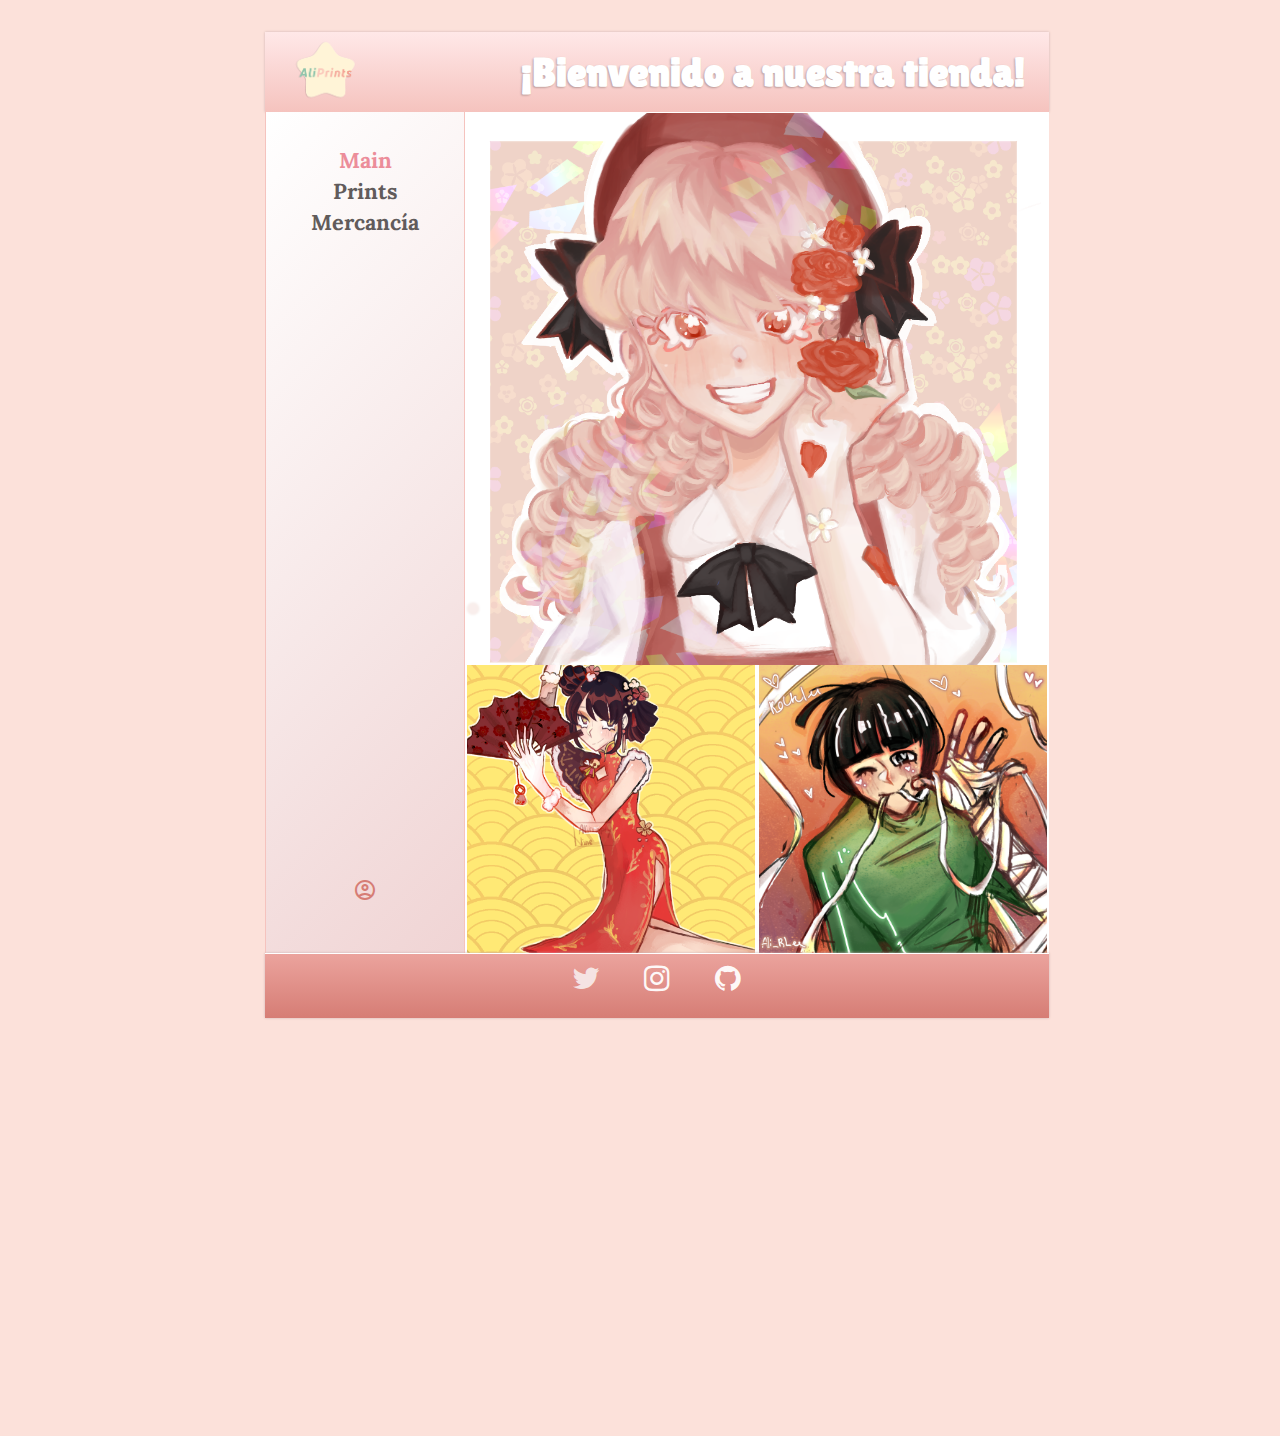
<file: index.html>
<!DOCTYPE html>
<html lang="en">
<head>
    <meta charset="UTF-16">
    <meta name="viewport" content="width=device-width, initial-scale=1.0">
    <title>★ Aliprints!</title>
    <link rel="stylesheet" href="assets\css\styles.css" />
    
    <link rel="stylesheet" href="https://maxcdn.bootstrapcdn.com/font-awesome/4.7.0/css/font-awesome.min.css">
    <link rel="stylesheet" href="https://fonts.googleapis.com/css2?family=Material+Symbols+Outlined:opsz,wght,FILL,GRAD@20..48,100..700,0..1,-50..200" />
    
</head>
<body>
    <div class="container">
        <div class="header">
            <div class="headercontainer">
                <img class="logo" src="assets\imgs\image (11).png" alt="logo">
                <h2>¡Bienvenido a nuestra tienda!</h2>
            </div>
        </div>
        <div class="sidebar">
            <div class="categories">
                 <a href="index.html" style="color: #ec8d9a;" >Main</a>
                  <a href="prints.html" >Prints</a>
                  <a href="merch.html" >Mercancía</a>
            </div>
            <div class="account">
                <span style="    color: #d67d75;" class="material-symbols-outlined">
                    account_circle
                    </span>
            </div>
        </div>
        
        <div class="content-1">
            <div class="bigpic">
                <img src="assets\imgs\aubrey_love.png" style="height: 36rem;">
            </div>
        </div>
        <div class="content-2">
            <div>
                <img class="mediumpic" src="assets/imgs/lunarnewyear.png" alt="preview1">
            </div>

        </div>
        <div class="content-3">
            <img class="mediumpic" src="assets/imgs/LOVE_rock_lee.png" alt="preview2">
        </div>
        <div class="footer">
            <div class="center">
                <div id="social-test">
                <ul class="social">
                  <li><a style="color: rgba(247, 233, 233, 0.950);" href="https://twitter.com/Ali_RLee" class="fa fa-twitter" aria-hidden="true" alt="artist"></a>
                </li>
                  <li><a style="color: rgba(255, 255, 255, 0.950);" href="https://www.instagram.com/sephiroses/?next=%2F" class="fa fa-instagram" aria-hidden="true" alt="programmer"></a></li>
                
                </li>
                  <li><a style="color: rgba(255, 255, 255, 0.950);" href="https://github.com/raydustk"  class="fa fa-github" aria-hidden="true" alt="programmer"></a>
                </li>
                </li>
                </ul>
                </div>
                  </div>
        </div>
    </div>
</body>
</html>
</file>
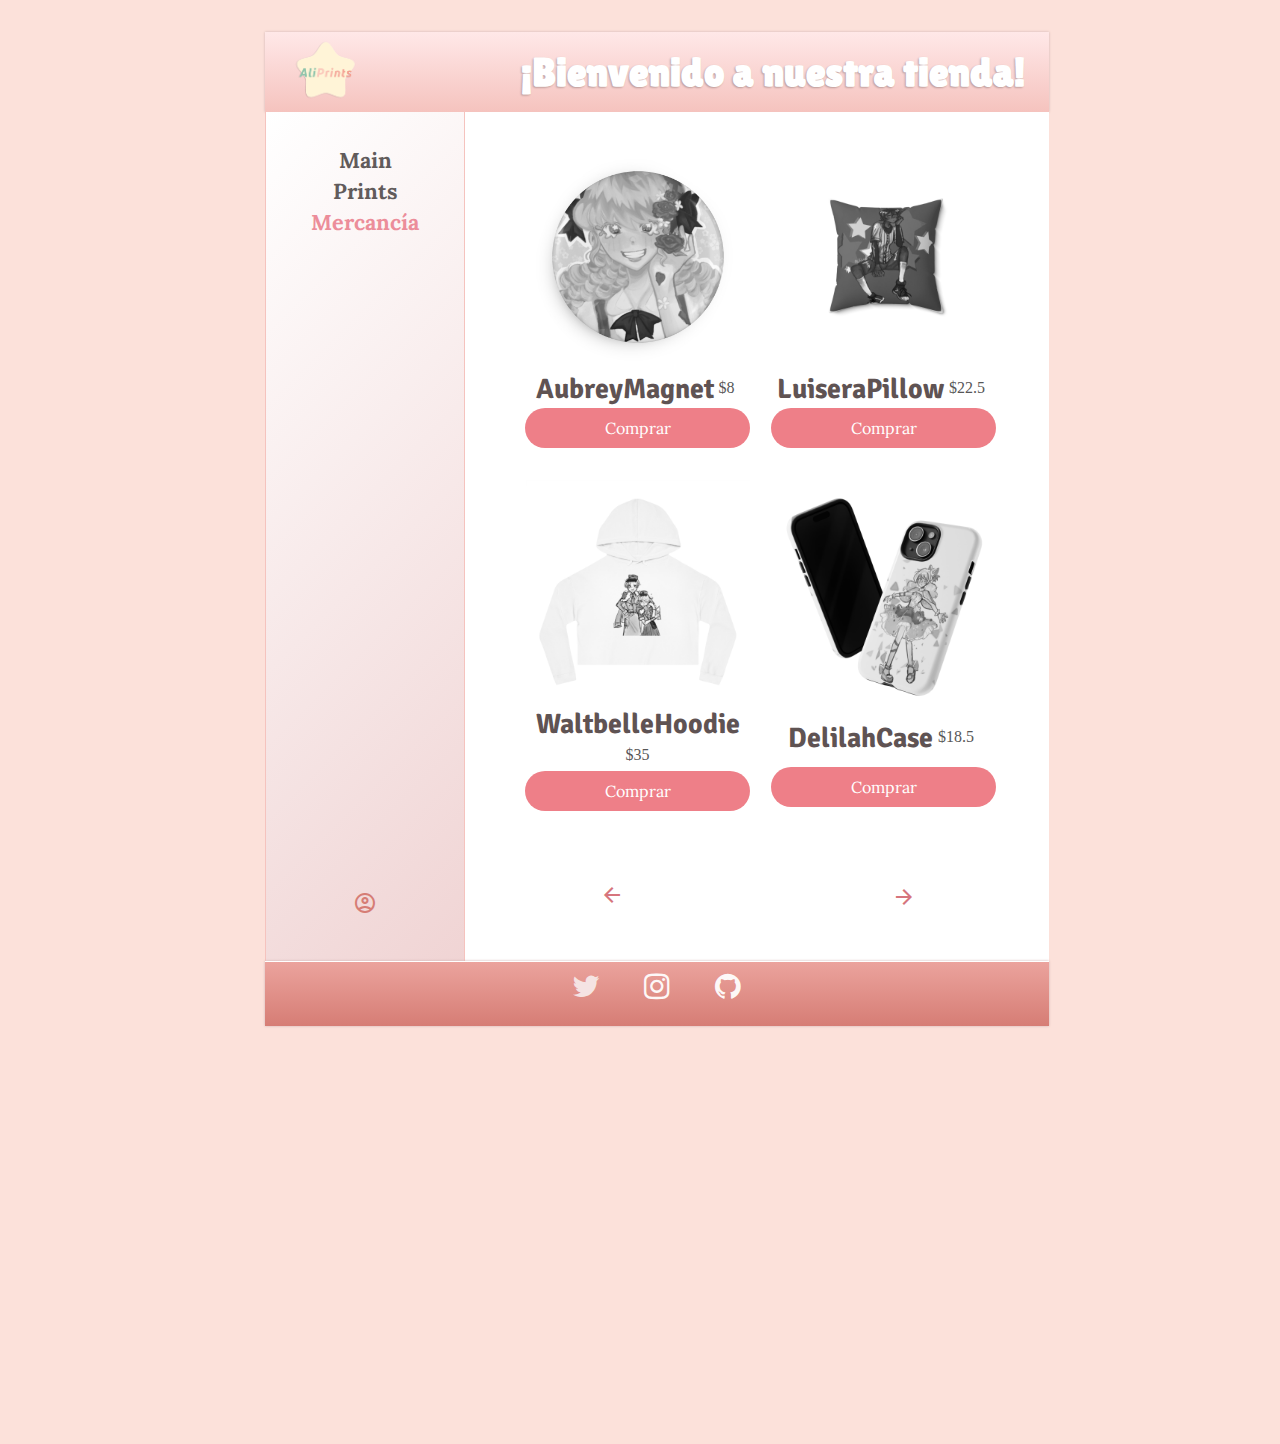
<file: merch.html>
<!DOCTYPE html>
<html lang="en">
<head>
    <meta charset="UTF-16">
    <meta name="viewport" content="width=device-width, initial-scale=1"> 
    <title>★ Aliprints!</title>
    <link rel="stylesheet" href="assets\css\prints.css" />
    <link rel="stylesheet" href="https://maxcdn.bootstrapcdn.com/font-awesome/4.7.0/css/font-awesome.min.css">
    <link rel="stylesheet" href="https://fonts.googleapis.com/css2?family=Material+Symbols+Outlined:opsz,wght,FILL,GRAD@20..48,100..700,0..1,-50..200" />
    <style>
        desaturate {
    filter:         url(~"data:image/svg+xml;utf8,<svg xmlns=\'http://www.w3.org/2000/svg\'><filter id=\'grayscale\'><feColorMatrix type=\'matrix\' values=\'0.3333 0.3333 0.3333 0 0 0.3333 0.3333 0.3333 0 0 0.3333 0.3333 0.3333 0 0 0 0 0 1 0\'/></filter></svg>#grayscale");
    -webkit-filter: grayscale(100%);
    -moz-filter:    grayscale(100%);
    -ms-filter:     grayscale(100%);
    -o-filter:      grayscale(100%);
    filter: gray; 
}

desaturate:hover {
    filter: none;
    -webkit-filter: grayscale(0%);
    -moz-filter:    grayscale(0%);
    -ms-filter:     grayscale(0%);
    -o-filter:      grayscale(0%);
    cursor: pointer;
}

    </style>
</head>
<body>
    <div class="container">
        <div class="header">
            <div class="headercontainer">
                <img class="logo" src="assets\imgs\image (11).png" alt="logo">
                <h2>¡Bienvenido a nuestra tienda!</h2>
            </div>
        </div>
        <div class="sidebar">
            <div class="categories">
                 <a href="index.html" >Main</a>
                  <a href="prints.html" >Prints</a>
                  <a href="merch.html" style="color: #ec8d9a;"  >Mercancía</a>
            </div>
            <div class="account">
                <span style="    color: #d67d75;" class="material-symbols-outlined">
                    account_circle
                    </span>
            </div>
        </div>
        
        <div class="content-1">
            <div class ="grid-container2">
                <div class="flex-container" style="grid-area: producto1;">
                    <img class="desaturate picture" src="assets\imgs\magnetprev.jpg" alt="1">
                    <h2>AubreyMagnet</h2>
                    <p class="price">$8</p>
                    <div class="buybutton" style="background-color: #ee7f88;">
                        <p>Comprar</p>
                    </div>
                </div>
              <div class="flex-container" style="grid-area: producto2;">
                <img class="desaturate picture" src="assets\imgs\pillowprev.jpg" alt="2">
                <h2>LuiseraPillow</h2>
                <p class="price">$22.5</p>
                <div class="buybutton" style="background-color: #ee7f88;">
                  <p>Comprar</p>
                </div>
              </div>
              <div class="flex-container" style="grid-area: producto3;">
                <img class="desaturate picture" src="assets\imgs\hoodieprev.jpg" alt="3">
                <h2>WaltbelleHoodie</h2>
                <p class="price">$35</p>
                <div class="buybutton" style="background-color: #ee7f88;">
                  <p>Comprar</p>
                </div>
            </div>
              <div class="flex-container" style="grid-area: producto4;">
                <img class="desaturate picture" src="assets\imgs\casepreview.jpg" alt="4">
                <h2>DelilahCase</h2>
                <p class="price">$18.5</p>
                <div class="buybutton" style="background-color: #ee7f88;">
                  <p>Comprar</p>
            </div>
              </div>
            </div>
        </div>
        <div class="content-2">
            <div>
            <a href="index.html" style=" color: rgb(214, 117, 125);" class="material-symbols-outlined">arrow_back</a>
            </div>

        </div>
        <div class="content-3">
            <a href="merch.html" style=" color: rgb(214, 117, 125);" class="material-symbols-outlined">arrow_forward</a>
        </div>
        <div class="footer">
            <div class="center">
                <div id="social-test">
                <ul class="social">
                  <li><a style="color: rgba(247, 233, 233, 0.950);" href="https://twitter.com/Ali_RLee" class="fa fa-twitter" aria-hidden="true" alt="artist"></a>
                </li>
                  <li><a style="color: rgba(255, 255, 255, 0.950);" href="https://www.instagram.com/sephiroses/?next=%2F" class="fa fa-instagram" aria-hidden="true" alt="programmer"></a></li>
                
                </li>
                  <li><a style="color: rgba(255, 255, 255, 0.950);" href="https://github.com/raydustk"  class="fa fa-github" aria-hidden="true" alt="programmer"></a>
                </li>
                </li>
                </ul>
                </div>
                  </div>
        </div>
    </div>
</body>
</html>
</file>
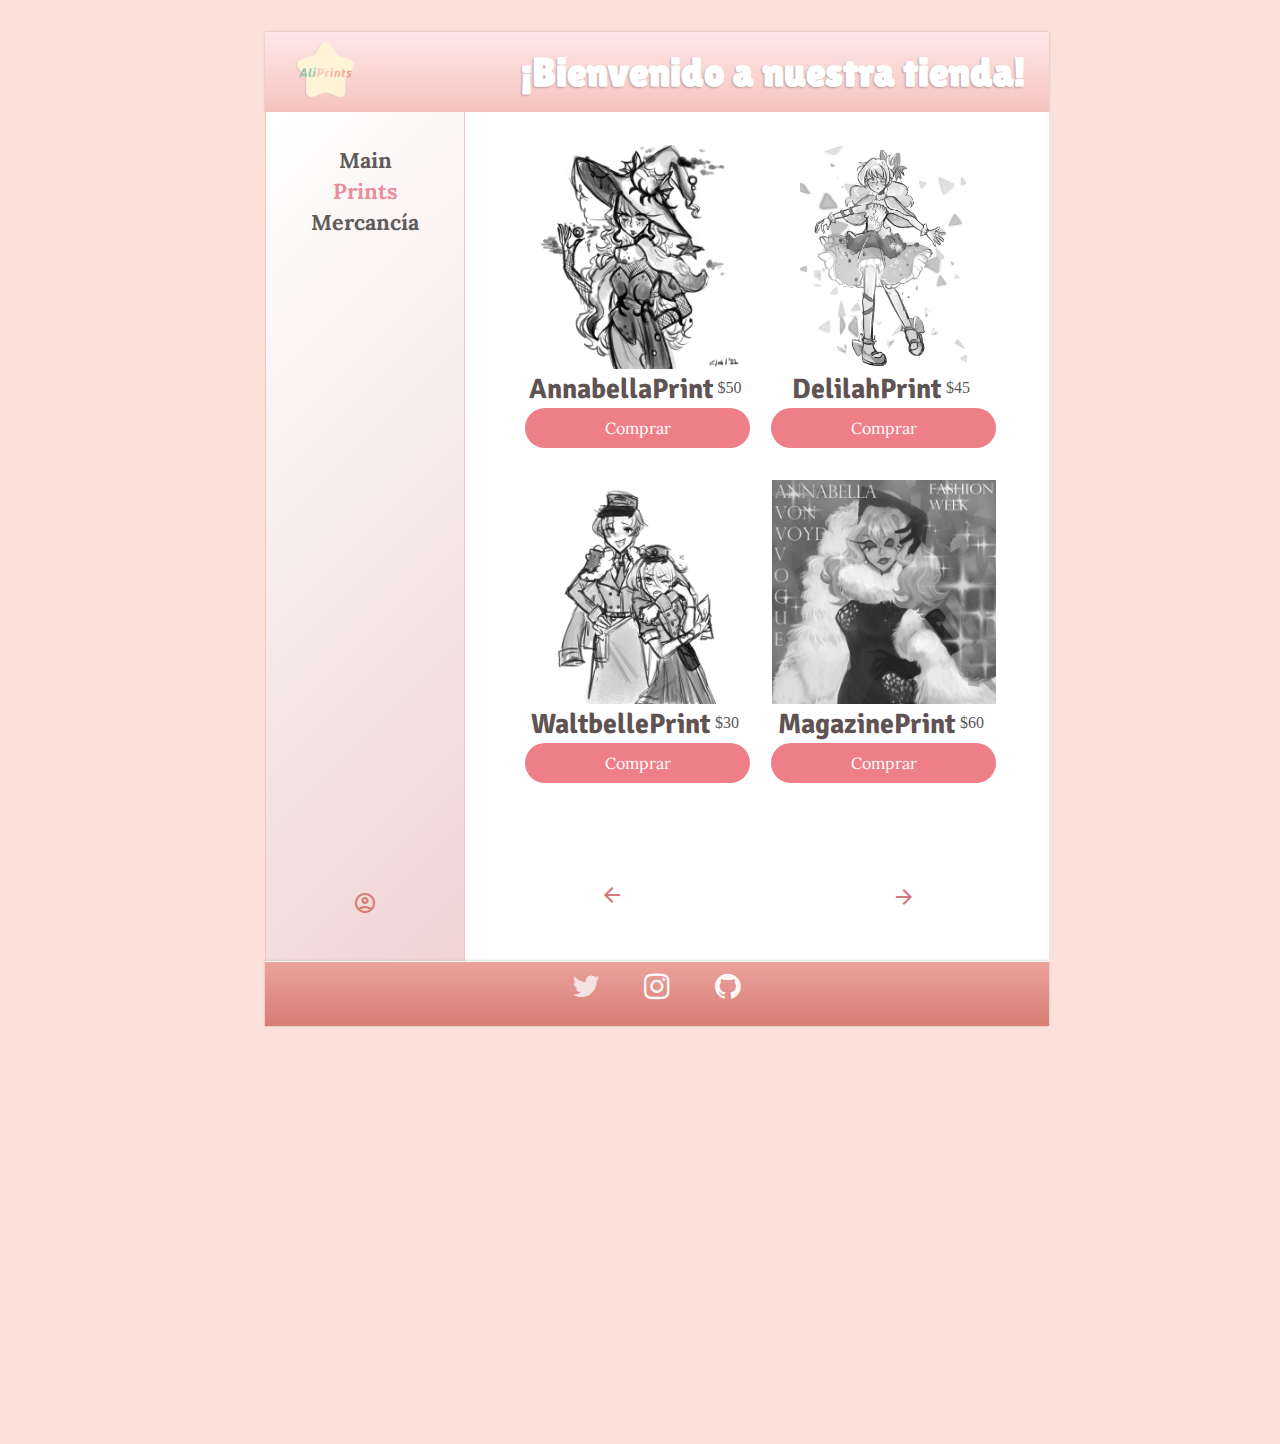
<file: prints.html>
<!DOCTYPE html>
<html lang="en">
<head>
    <meta charset="UTF-16">
    <meta name="viewport" content="width=device-width, initial-scale=1.0">
    <title>★ Aliprints!</title>
    <link rel="stylesheet" href="assets\css\prints.css" />
    
    <link rel="stylesheet" href="https://maxcdn.bootstrapcdn.com/font-awesome/4.7.0/css/font-awesome.min.css">
    <link rel="stylesheet" href="https://fonts.googleapis.com/css2?family=Material+Symbols+Outlined:opsz,wght,FILL,GRAD@20..48,100..700,0..1,-50..200" />
    <style>
        desaturate {
    filter:         url(~"data:image/svg+xml;utf8,<svg xmlns=\'http://www.w3.org/2000/svg\'><filter id=\'grayscale\'><feColorMatrix type=\'matrix\' values=\'0.3333 0.3333 0.3333 0 0 0.3333 0.3333 0.3333 0 0 0.3333 0.3333 0.3333 0 0 0 0 0 1 0\'/></filter></svg>#grayscale");
    -webkit-filter: grayscale(100%);
    -moz-filter:    grayscale(100%);
    -ms-filter:     grayscale(100%);
    -o-filter:      grayscale(100%);
    filter: gray; 
}

desaturate:hover {
    filter: none;
    -webkit-filter: grayscale(0%);
    -moz-filter:    grayscale(0%);
    -ms-filter:     grayscale(0%);
    -o-filter:      grayscale(0%);
    cursor: pointer;
}

    </style>
</head>
<body>
    <div class="container">
        <div class="header">
            <div class="headercontainer">
                <img class="logo" src="assets\imgs\image (11).png" alt="logo">
                <h2>¡Bienvenido a nuestra tienda!</h2>
            </div>
        </div>
        <div class="sidebar">
            <div class="categories">
                 <a href="index.html" >Main</a>
                  <a href="prints.html" style="color: #ec8d9a;" >Prints</a>
                  <a href="merch.html" >Mercancía</a>
            </div>
            <div class="account">
                <span style="    color: #d67d75;" class="material-symbols-outlined">
                    account_circle
                    </span>
            </div>
        </div>
        
        <div class="content-1">
            <div class ="grid-container2">
                <div class="flex-container" style="grid-area: producto1;">
                    <img class="desaturate picture" src="assets\imgs\annabellaseawitchsketch.png" alt="1">
                    <h2>AnnabellaPrint</h2>
                    <p class="price">$50</p>
                    <div class="buybutton" style="background-color: #ee7f88;">
                        <p>Comprar</p>
                    </div>
                </div>
              <div class="flex-container" style="grid-area: producto2;">
                <img class="desaturate picture" src="assets\imgs\Delilah_White_-_Magical_Girl.png" alt="2">
                <h2>DelilahPrint</h2>
                <p class="price">$45</p>
                <div class="buybutton" style="background-color: #ee7f88;">
                  <p>Comprar</p>
                </div>
              </div>
              <div class="flex-container" style="grid-area: producto3;">
                <img class="desaturate picture" src="assets\imgs\leavemealone.png" alt="3">
                <h2>WaltbellePrint</h2>
                <p class="price">$30</p>
                <div class="buybutton" style="background-color: #ee7f88;">
                  <p>Comprar</p>
                </div>
            </div>
              <div class="flex-container" style="grid-area: producto4;">
                <img class="desaturate picture" src="assets\imgs\AnnabellaVogue.png" alt="4">
                <h2>MagazinePrint</h2>
                <p class="price">$60</p>
                <div class="buybutton" style="background-color: #ee7f88;">
                  <p>Comprar</p>
            </div>
              </div>
            </div>
        </div>
        <div class="content-2">
            <div>
            <a href="index.html" style=" color: rgb(214, 117, 125);" class="material-symbols-outlined">arrow_back</a>
            </div>

        </div>
        <div class="content-3">
            <a href="merch.html" style=" color: rgb(214, 117, 125);" class="material-symbols-outlined">arrow_forward</a>
        </div>
        <div class="footer">
            <div class="center">
                <div id="social-test">
                <ul class="social">
                  <li><a style="color: rgba(247, 233, 233, 0.950);" href="https://twitter.com/Ali_RLee" class="fa fa-twitter" aria-hidden="true" alt="artist"></a>
                </li>
                  <li><a style="color: rgba(255, 255, 255, 0.950);" href="https://www.instagram.com/sephiroses/?next=%2F" class="fa fa-instagram" aria-hidden="true" alt="programmer"></a></li>
                
                </li>
                  <li><a style="color: rgba(255, 255, 255, 0.950);" href="https://github.com/raydustk"  class="fa fa-github" aria-hidden="true" alt="programmer"></a>
                </li>
                </li>
                </ul>
                </div>
                  </div>
        </div>
    </div>
</body>
</html>
</file>
